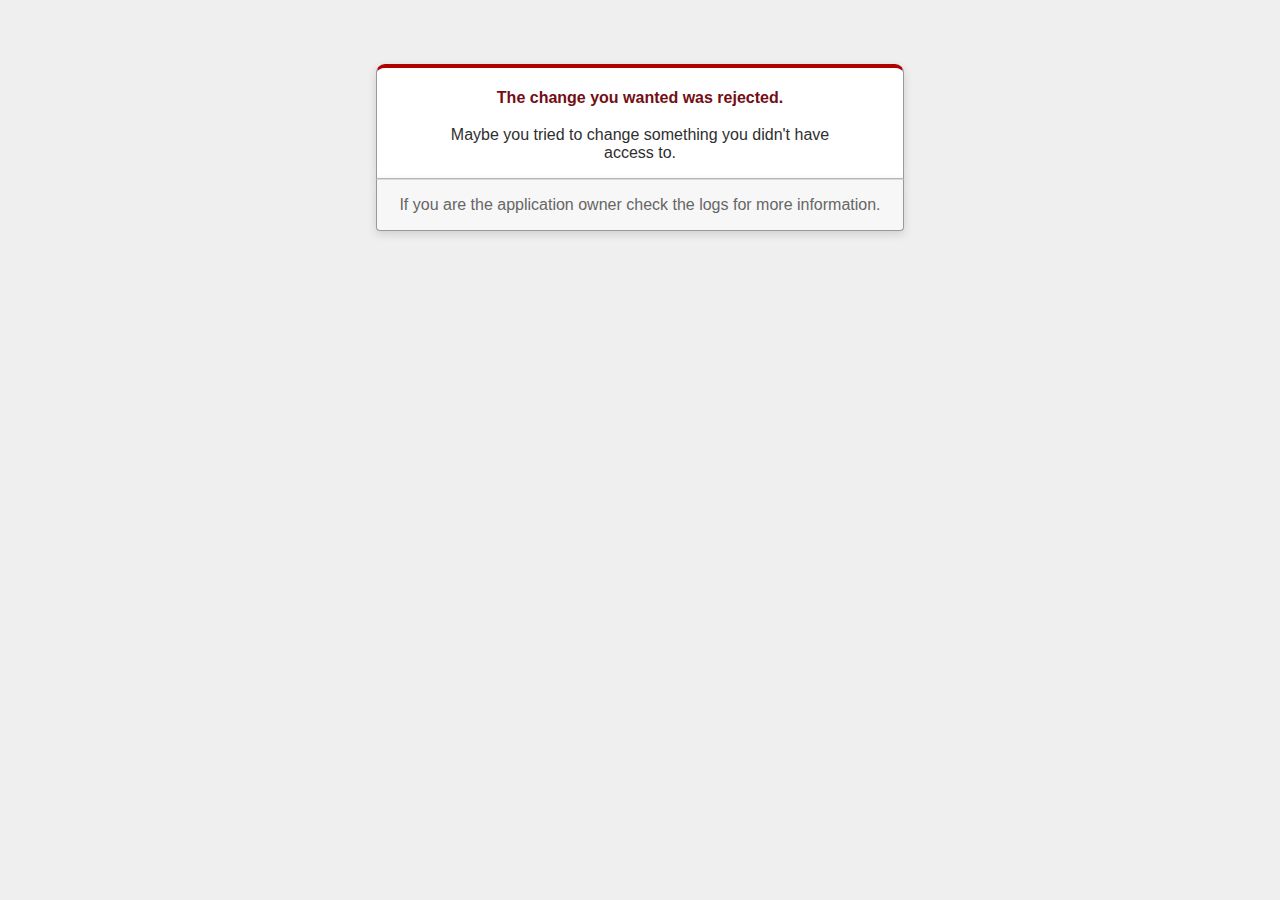
<file: public/422.html>
<!DOCTYPE html>
<html>
<head>
  <title>The change you wanted was rejected (422)</title>
  <meta name="viewport" content="width=device-width,initial-scale=1">
  <style>
  .rails-default-error-page {
    background-color: #EFEFEF;
    color: #2E2F30;
    text-align: center;
    font-family: arial, sans-serif;
    margin: 0;
  }

  .rails-default-error-page div.dialog {
    width: 95%;
    max-width: 33em;
    margin: 4em auto 0;
  }

  .rails-default-error-page div.dialog > div {
    border: 1px solid #CCC;
    border-right-color: #999;
    border-left-color: #999;
    border-bottom-color: #BBB;
    border-top: #B00100 solid 4px;
    border-top-left-radius: 9px;
    border-top-right-radius: 9px;
    background-color: white;
    padding: 7px 12% 0;
    box-shadow: 0 3px 8px rgba(50, 50, 50, 0.17);
  }

  .rails-default-error-page h1 {
    font-size: 100%;
    color: #730E15;
    line-height: 1.5em;
  }

  .rails-default-error-page div.dialog > p {
    margin: 0 0 1em;
    padding: 1em;
    background-color: #F7F7F7;
    border: 1px solid #CCC;
    border-right-color: #999;
    border-left-color: #999;
    border-bottom-color: #999;
    border-bottom-left-radius: 4px;
    border-bottom-right-radius: 4px;
    border-top-color: #DADADA;
    color: #666;
    box-shadow: 0 3px 8px rgba(50, 50, 50, 0.17);
  }
  </style>
</head>

<body class="rails-default-error-page">
  <!-- This file lives in public/422.html -->
  <div class="dialog">
    <div>
      <h1>The change you wanted was rejected.</h1>
      <p>Maybe you tried to change something you didn't have access to.</p>
    </div>
    <p>If you are the application owner check the logs for more information.</p>
  </div>
</body>
</html>
</file>
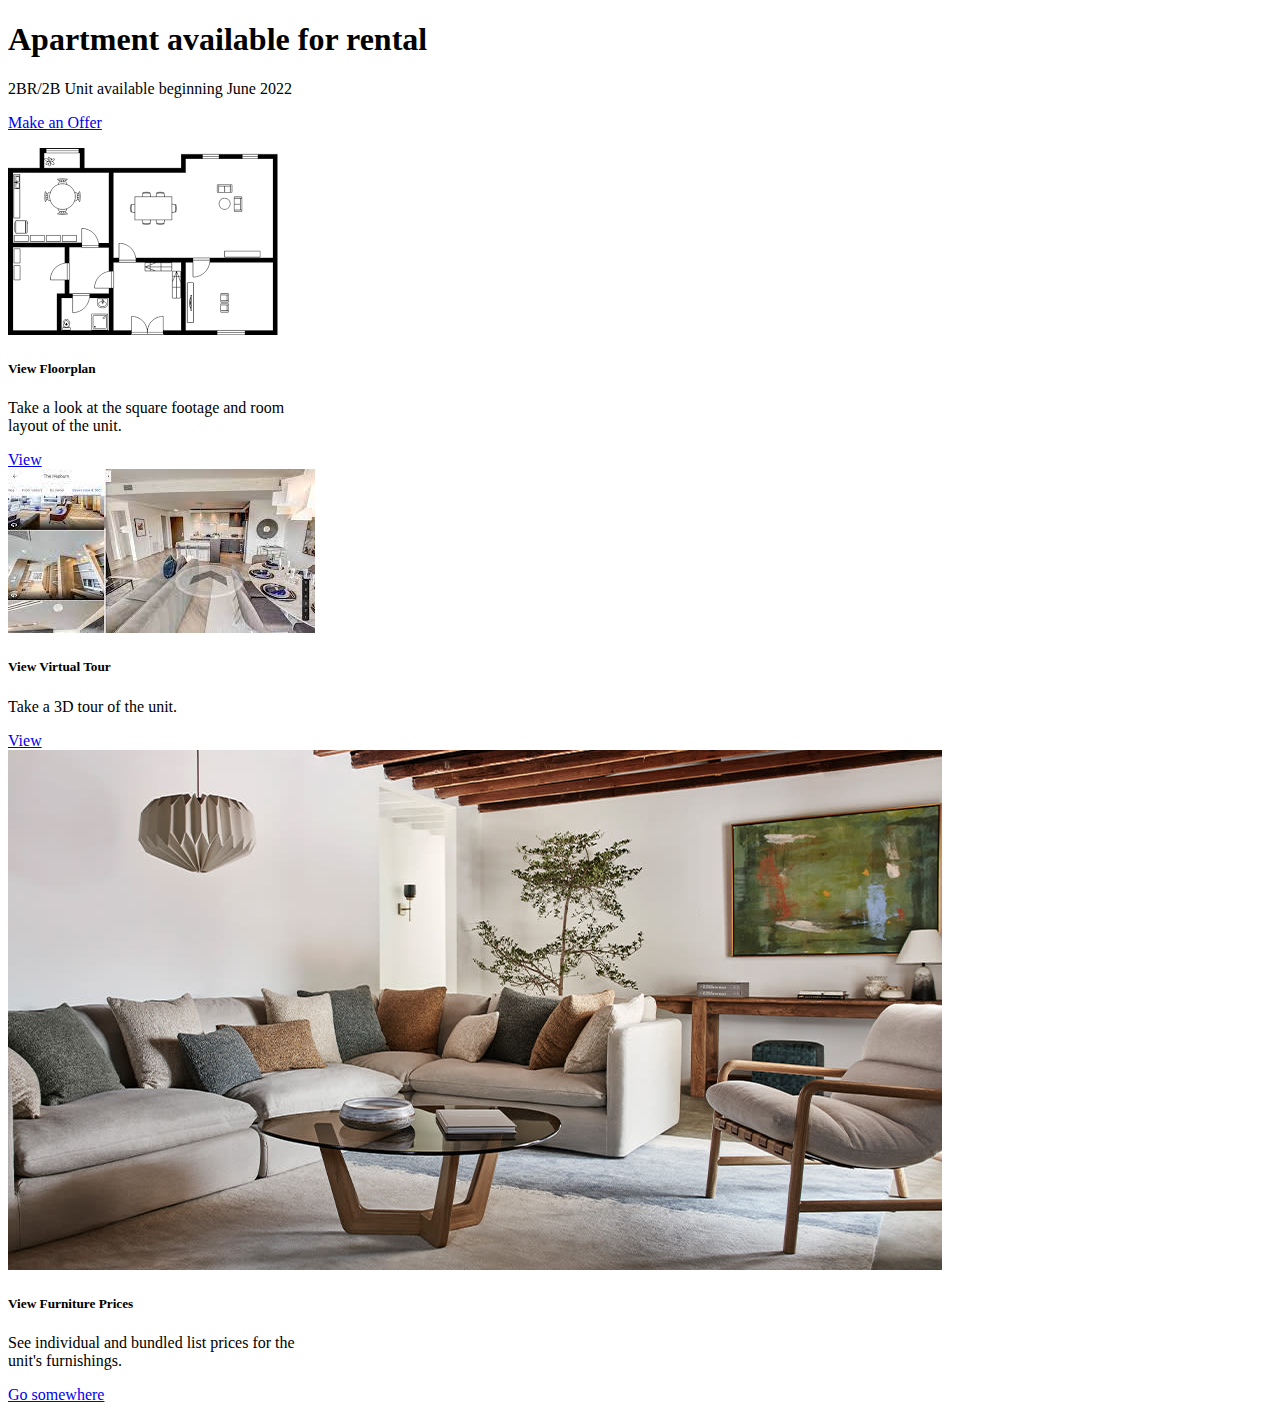
<file: public/marketing.html>
<!doctype html>
<html lang="en">
  <head>
    <!-- Required meta tags -->
    <meta charset="utf-8">
    <meta name="viewport" content="width=device-width, initial-scale=1">

    <!-- Bootstrap CSS -->
    <link href="https://cdn.jsdelivr.net/npm/bootstrap@5.1.3/dist/css/bootstrap.min.css" rel="stylesheet" integrity="sha384-1BmE4kWBq78iYhFldvKuhfTAU6auU8tT94WrHftjDbrCEXSU1oBoqyl2QvZ6jIW3" crossorigin="anonymous">

    <title>916E</title>
  </head>
  <body class="container">

    <div class="container mt-5 p-5 bg-dark text-white rounded-3">
        <h1 class="display-4">Apartment available for rental</h1 class="display-4">
        <p class="lead">2BR/2B Unit available beginning June 2022</p>
        <a class="btn btn-success text-white btn-lg" href="#" role="button">Make an Offer</a>
      </div>
<p>
    <div class="row">
      <div class="card" style="width: 18rem;">
        <img class="img-fluid" src="images/floorplan.png" class="card-img-top" alt="...">
        <div class="card-body">
          <h5 class="card-title">View Floorplan</h5>
          <p class="card-text">Take a look at the square footage and room layout of the unit.</p>
          <a href="#" class="btn btn-primary">View</a>
        </div>
        </div>

        <div class="card" style="width: 18rem;">
            <img class="img-fluid" src="images/virtual tour.jpeg" class="card-img-top" alt="...">
            <div class="card-body">
              <h5 class="card-title">View Virtual Tour</h5>
              <p class="card-text">Take a 3D tour of the unit.</p>
              <a href="#" class="btn btn-primary">View</a>
            </div>
          </div>
          <div class="card" style="width: 18rem;">
            <img class="img-fluid" src="images/furniture.jpeg" class="card-img-top" alt="...">            <div class="card-body">
              <h5 class="card-title">View Furniture Prices</h5>
              <p class="card-text">See individual and bundled list prices for the unit's furnishings.</p>
              <a href="#" class="btn btn-primary">Go somewhere</a>
            </div>
          </div>
        </div>
    </p>
    <script src="https://cdn.jsdelivr.net/npm/bootstrap@5.1.3/dist/js/bootstrap.bundle.min.js" integrity="sha384-ka7Sk0Gln4gmtz2MlQnikT1wXgYsOg+OMhuP+IlRH9sENBO0LRn5q+8nbTov4+1p" crossorigin="anonymous"></script>

      </body>
</html>
</file>
